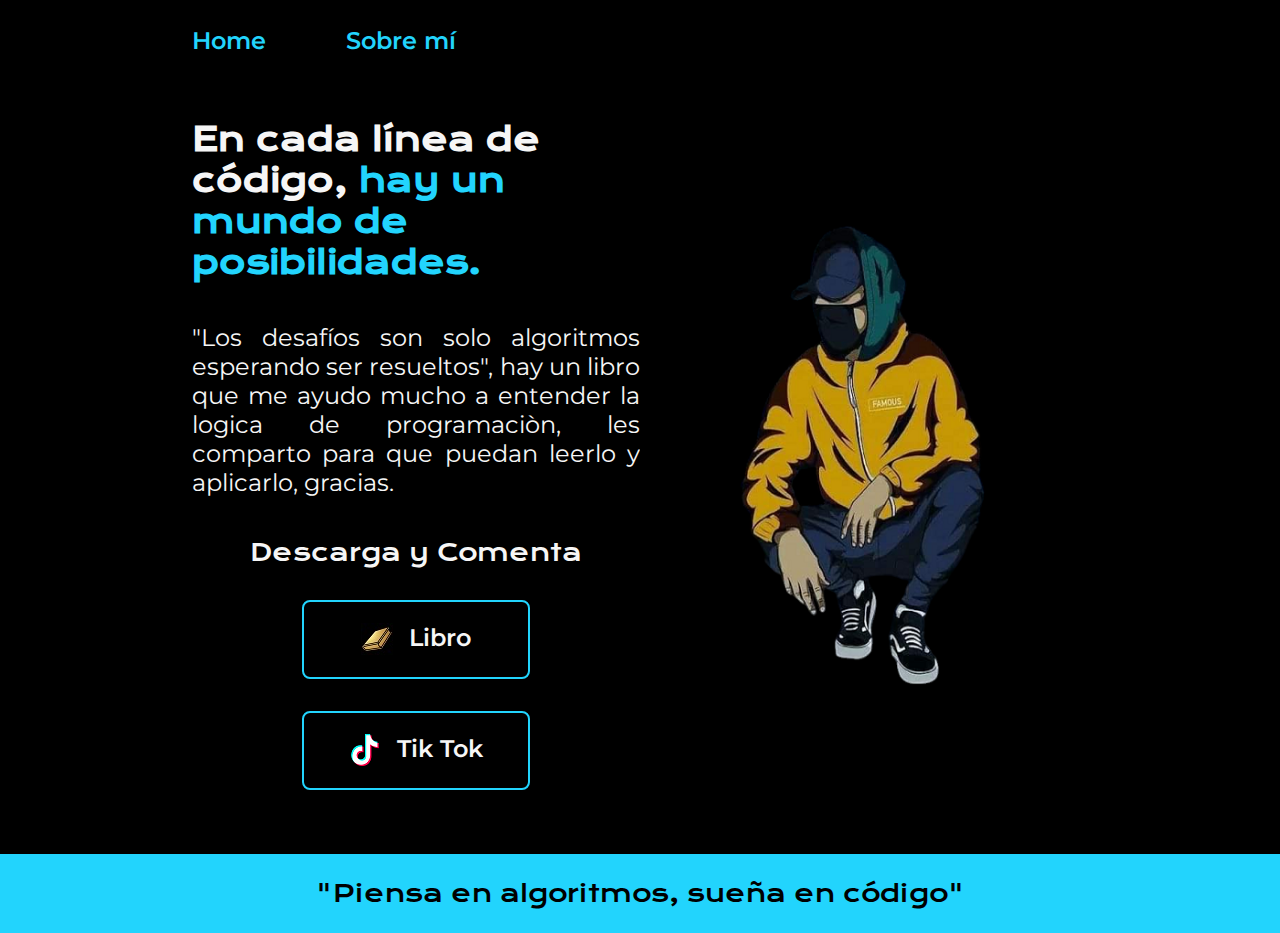
<file: index.html>
<!DOCTYPE html>
<html lang="es">
<head>
    <meta charset="UTF-8"> 
    <meta http-equiv="X-UA-Compatible" content="IE=edge">
    <meta name="viewport" content="width=device-width, initial-scale=1.0">
    <title>pagina web darkj</title>
    <link rel="stylesheet" href="styles/style.css">

</head>
<body>
    <header class="header">
        <nav class="header__menu">
            <a class="header__menu__link" href="index.html">Home</a>
            <a class="header__menu__link" href="about.html">Sobre mí</a>
        </nav>
    </header>
    <main class="presentacion">
        <section class="presentacion__contenido">
            <h1 class="presentacion__contenido__titulo">
                En cada línea de código,  
                <strong class="titulo-destaque">hay un mundo de posibilidades.
                </strong></h1>
                <p class="presentacion__contenido__texto">"Los desafíos son solo algoritmos esperando ser resueltos",
                    hay un libro que me ayudo mucho a entender la logica de programaciòn, les comparto
                    para que puedan leerlo y aplicarlo, gracias. 

                </p>
                <div class="presentacion__enlaces">
                    <h2 class="presentacion__enlaces__subtitulo">Descarga y Comenta</h2>
                    <a class="presentacion__enlaces__link" href="https://colegiomanosunidas.files.wordpress.com/2011/03/esencia_logica_programacion.pdf">
                        <img src="./assets/libro.jpeg">
                        Libro
                    </a>
                    <a class="presentacion__enlaces__link" href="https://www.tiktok.com/@holamundo2401?is_from_webapp=1&sender_device=pc">
                        <img src="./assets/tik tok.png">
                        Tik Tok
                    </a>
                    
                </div>
               
        </section>
            <img class="presentacion__imagen" src="./assets/darkj.png" alt="Foto de dark el creador de esta pagina web">
    </main>
    <footer class="footer">
        <p>"Piensa en algoritmos, sueña en código"</p>
    </footer>
</body>
</html>
</file>
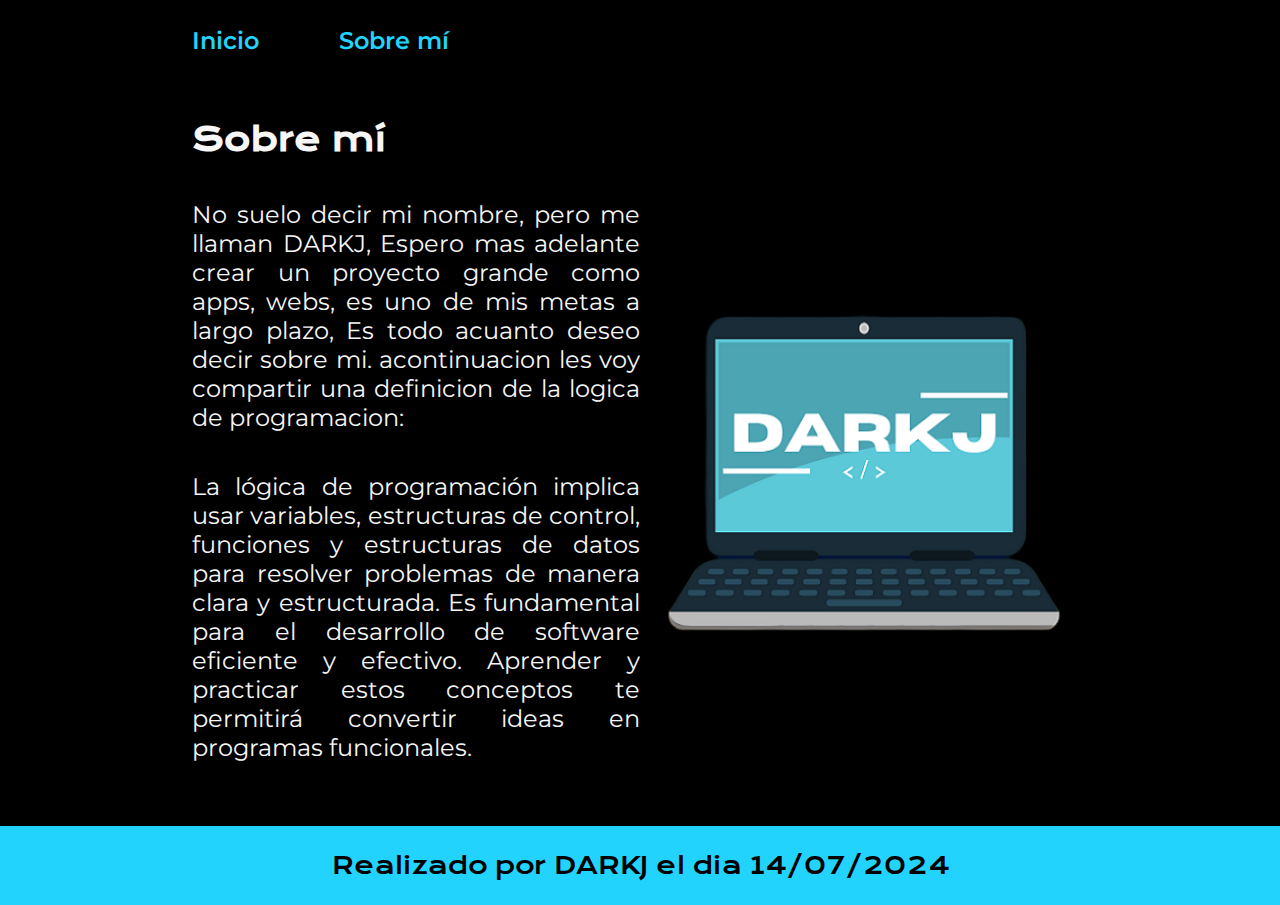
<file: about.html>
<!DOCTYPE html>
<html lang="es-mx">
<head>
    <meta charset="UTF-8">
    <meta name="viewport" content="width=device-width, initial-scale=1.0">
    <title>Presentacion</title>
    <link rel="stylesheet" href="styles/style.css">

</head>
<body>
    <header class="header">
        <nav class="header__menu">
            <a class="header__menu__link" href="index.html">Inicio</a>
            <a class="header__menu__link" href="about.html">Sobre mí</a>
        </nav>
    </header>
    <main class="presentacion">
        <section class="presentacion__contenido">
            <h1 class="presentacion__contenido__titulo">Sobre mí</h1>
                <p class="presentacion__contenido__texto">No suelo decir mi nombre, pero me llaman DARKJ,
                    Espero mas adelante crear un proyecto grande como apps, webs, es uno de mis metas a largo plazo, Es todo acuanto deseo decir sobre mi.
                    acontinuacion les voy compartir una definicion de la logica de programacion:

                </p>
                <p class="presentacion__contenido__texto">
                    La lógica de programación implica usar variables, estructuras de control, 
                    funciones y estructuras de datos para resolver problemas de manera clara y estructurada. 
                    Es fundamental para el desarrollo de software eficiente y efectivo. 
                    Aprender y practicar estos conceptos te permitirá convertir ideas en programas funcionales.
                </p>
               
        </section>
            <img class="presentacion__imagen" src="./assets/sobremi.png" alt="Foto de presentacion de darkj">
    </main>
    <footer class="footer">
        <p>Realizado por DARKJ el dia 14/07/2024</p>
    </footer>
</body>
</html>
</file>
<file: styles/style.css>
@import url('https://fonts.googleapis.com/css2?family=Krona+One&family=Montserrat:wght@400;600&display=swap');


:root {
    --color-primaria: #000000;
    --color-secundaria: #F6F6F6;
    --color-terciaria: #22D4FD;
    --color-hover: #272727;

    --fuente-krona: 'Krona One', sans-serif;
    --fuente-montserrat: 'Montserrat', sans-serif;
}

* {
    padding: 0;
    margin:0;
}

body{
    box-sizing: border-box;
    background-color: var(--color-primaria);
    color: var(--color-secundaria);
}

.header{
    padding: 2% 0% 0% 15%;
}

.header__menu{
    display: flex;
    gap: 80px;
}
.header__menu__link{
    font-family: var(--fuente-montserrat);
    font-size: 1.5rem;
    font-weight: 600;
    color: var(--color-terciaria);
    text-decoration: none;

}



.presentacion {
    padding: 5% 15%;
    display: flex;
    align-items: center;
    justify-content: space-between;
}

.presentacion__contenido{
    width: 50%;
    display: flex;
    flex-direction: column;
    gap: 40px;
}


.presentacion__contenido__titulo{
    font-size: 2rem;
    font-family: var(--fuente-krona);
}

.titulo-destaque {
    color: var(--color-terciaria); ;
}

.presentacion__contenido__texto{
    font-size: 1.5rem;
    font-family: var(--fuente-montserrat);
    text-align: justify;
}

.presentacion__enlaces{
    display: flex;
    flex-direction: column;
    justify-content: space-between;
    align-items: center;
    gap: 32px;
}

.presentacion__enlaces__subtitulo{
    font-family: var(--fuente-krona);
    font-weight: 400;
    font-size: 1.5rem;
}
.presentacion__enlaces__link{
      display: flex;
      justify-content: center;
      gap: 16px;
      border: 2px solid var(--color-terciaria);
      width: 50%;
      text-align: center;
      border-radius: 8px;
      font-size: 1.5rem;
      font-weight: 600;
      padding: 21.5px 0;
      text-decoration: none;
      color: var(--color-secundaria);
      font-family: var(--fuente-montserrat);
}

.presentacion__enlaces__link:hover{
    background-color: var(--color-hover);
}

.presentacion__imagen{
    width: 50%;
}

.footer{
    color:var(--color-primaria);
    background-color: var(--color-terciaria);
    padding: 24px;
    text-align: center;
    font-family: var(--fuente-krona);
    font-size: 1.5rem;
    font-weight: 400;
}

@media (max-width: 1200px) {

    .header{
         padding: 10%;  
    }
    .header__menu{
        justify-content: center;
    }
    .presentacion{
        flex-direction: column-reverse;
        padding: 5%;

    }

    .presentacion__contenido{
        width: auto;
    }
    
}
</file>
